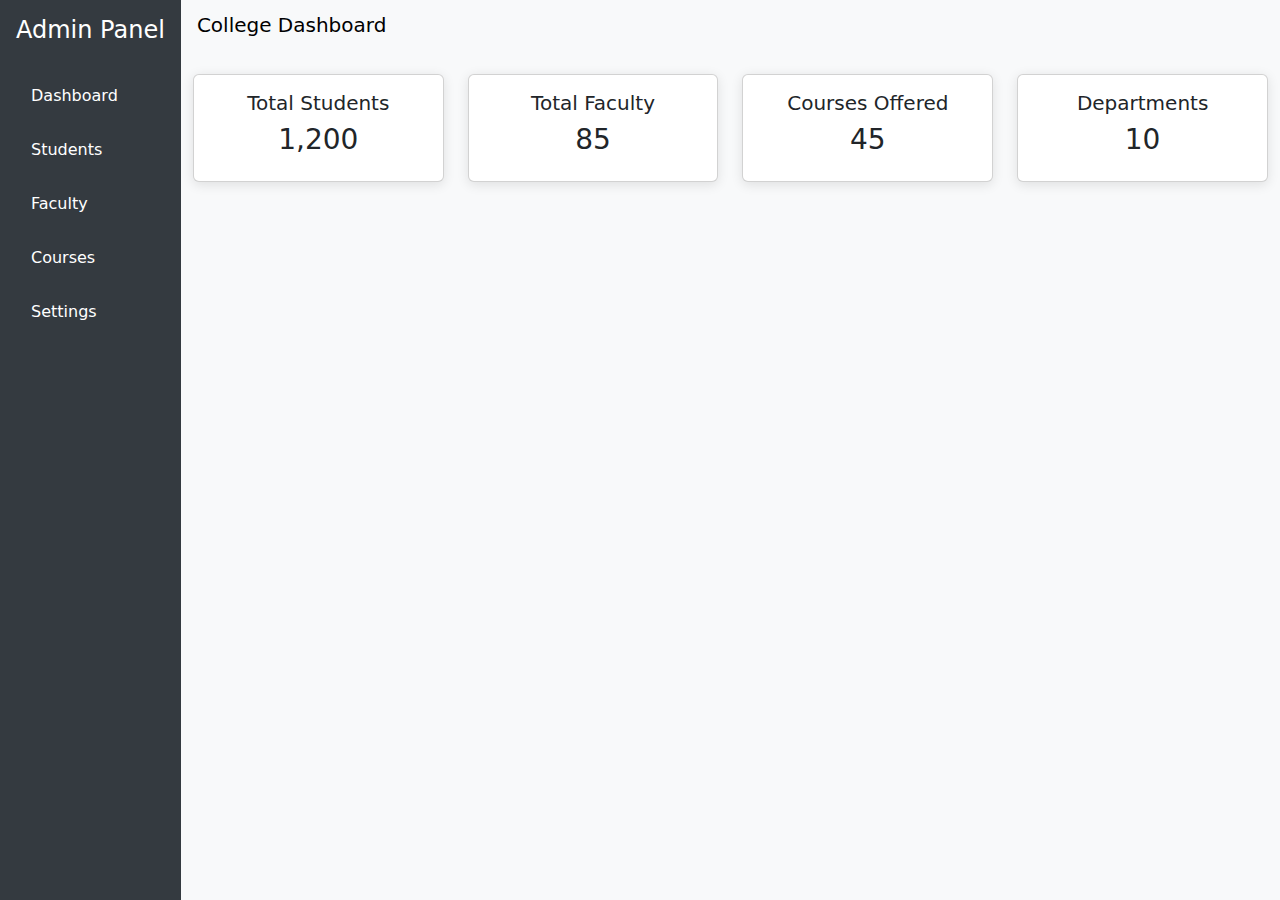
<file: wad 1 college dashboard/index.html>
<!DOCTYPE html>
<html lang="en">
<head>
  <meta charset="UTF-8">
  <meta name="viewport" content="width=device-width, initial-scale=1">
  <title>College Admin Dashboard</title>
  <link href="https://cdn.jsdelivr.net/npm/bootstrap@5.3.2/dist/css/bootstrap.min.css" rel="stylesheet">
  <link rel="stylesheet" href="styles.css">
</head>
<body>

  <div class="d-flex">
    <!-- Sidebar -->
    <div class="sidebar p-3" id="sidebar">
      <h4 class="mb-4">Admin Panel</h4>
      <a href="#">Dashboard</a>
      <a href="#">Students</a>
      <a href="#">Faculty</a>
      <a href="#">Courses</a>
      <a href="#">Settings</a>
    </div>

    <!-- Main Content -->
    <div class="flex-grow-1">
      <!-- Top Bar -->
      <nav class="navbar navbar-light bg-light px-3">
        <button class="btn btn-outline-dark d-md-none" onclick="toggleSidebar()">☰</button>
        <span class="navbar-brand mb-0 h1">College Dashboard</span>
      </nav>

      <!-- Statistics Cards -->
      <div class="container mt-4">
        <div class="row g-4">
          <div class="col-md-6 col-xl-3">
            <div class="card p-3 text-center">
              <h5>Total Students</h5>
              <h3>1,200</h3>
            </div>
          </div>
          <div class="col-md-6 col-xl-3">
            <div class="card p-3 text-center">
              <h5>Total Faculty</h5>
              <h3>85</h3>
            </div>
          </div>
          <div class="col-md-6 col-xl-3">
            <div class="card p-3 text-center">
              <h5>Courses Offered</h5>
              <h3>45</h3>
            </div>
          </div>
          <div class="col-md-6 col-xl-3">
            <div class="card p-3 text-center">
              <h5>Departments</h5>
              <h3>10</h3>
            </div>
          </div>
        </div>
      </div>

    </div>
  </div>

  <script>
    function toggleSidebar() {
      document.getElementById("sidebar").classList.toggle("active");
    }
  </script>

  <script src="https://cdn.jsdelivr.net/npm/bootstrap@5.3.2/dist/js/bootstrap.bundle.min.js"></script>
</body>
</html>
</file>
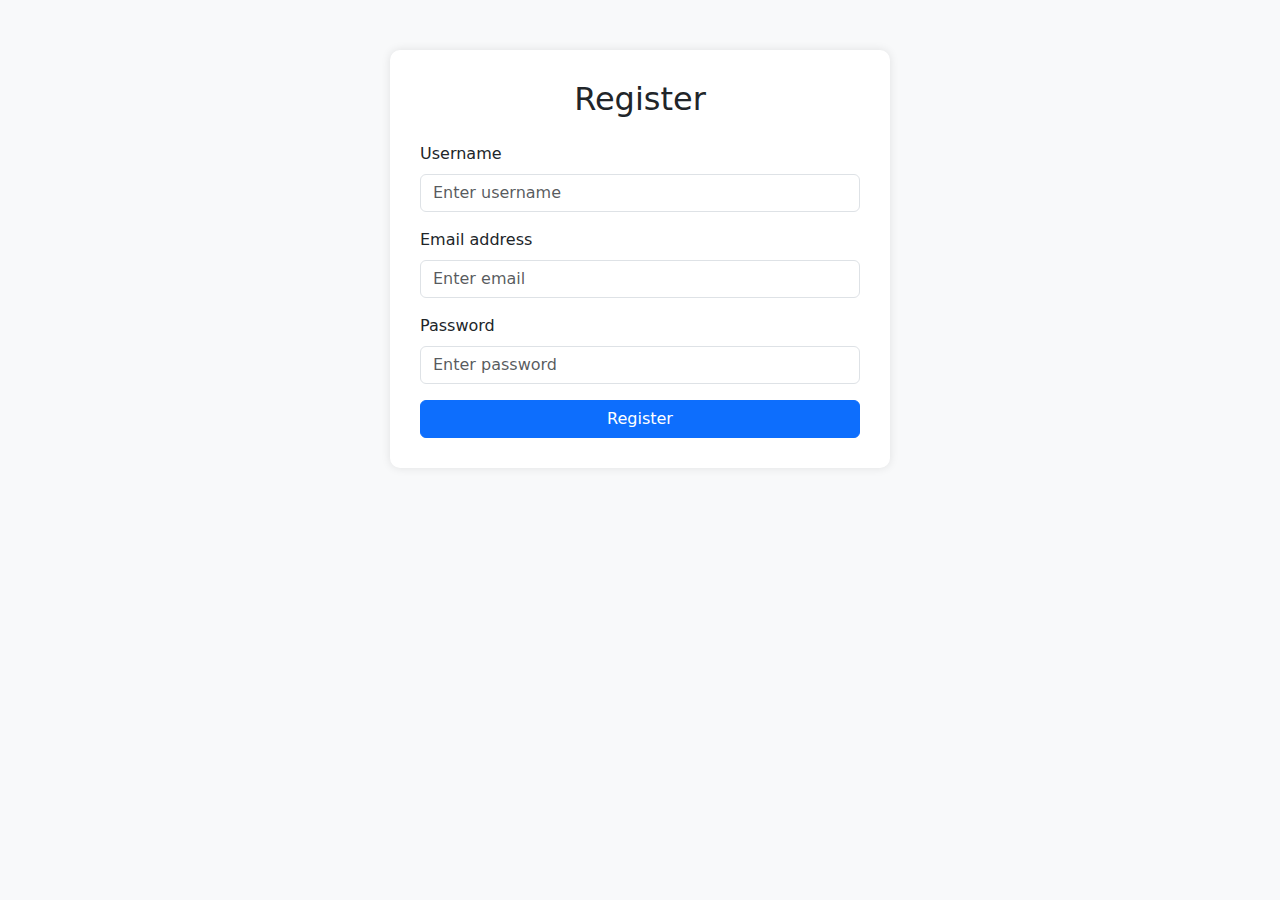
<file: wad 1b registration form/index.html>
<!DOCTYPE html>
<html lang="en">
<head>
  <meta charset="UTF-8" />
  <meta name="viewport" content="width=device-width, initial-scale=1.0" />
  <title>Registration Form</title>
  <link href="https://cdn.jsdelivr.net/npm/bootstrap@5.3.3/dist/css/bootstrap.min.css" rel="stylesheet">
  <style>
    body {
      background-color: #f8f9fa;
    }
    .registration-form {
      max-width: 500px;
      margin: 50px auto;
      padding: 30px;
      background: white;
      border-radius: 10px;
      box-shadow: 0px 0px 10px rgba(0,0,0,0.1);
    }
  </style>
</head>
<body>

  <div class="container">
    <div class="registration-form">
      <h2 class="text-center mb-4">Register</h2>
      <form id="registerForm">
        <div class="mb-3">
          <label for="username" class="form-label">Username</label>
          <input type="text" class="form-control" id="username" placeholder="Enter username" required>
        </div>
        <div class="mb-3">
          <label for="email" class="form-label">Email address</label>
          <input type="email" class="form-control" id="email" placeholder="Enter email" required>
        </div>
        <div class="mb-3">
          <label for="password" class="form-label">Password</label>
          <input type="password" class="form-control" id="password" placeholder="Enter password" required>
        </div>
        <button type="submit" class="btn btn-primary w-100" onclick="saveData()" id="save_btn">Register</button>
      </form>
    </div>
  </div>

  <!-- Optional JS to handle registration logic -->
  <script>
    document.getElementById('registerForm').addEventListener('submit', function (e) {
      e.preventDefault();
      const username = document.getElementById('username').value;
      const email = document.getElementById('email').value;
      const password = document.getElementById('password').value;

      if (username && email && password) {
        const user = { username, email, password };
        localStorage.setItem(email, JSON.stringify(user));
        alert("Registration successful!");
        // Reset form
        this.reset();
      } else {
        alert("Please fill in all fields.");
      }
    });
    function saveData(){
        let username, email, password;
        username=document.getElementById("username").value;
        email=document.getElementById("email").value;
        password=document.getElementById("password").value;

        localStorage.setItem("username",username);
        localStorage.setItem("email",email);
        localStorage.setItem("password",password);
    }
  </script>

</body>
</html>
</file>
<file: wad 1 college dashboard/styles.css>
body {
    min-height: 100vh;
    background-color: #f8f9fa;
  }
  .sidebar {
    min-height: 100vh;
    background-color: #343a40;
    color: white;
  }
  .sidebar a {
    color: white;
    display: block;
    padding: 15px;
    text-decoration: none;
  }
  .sidebar a:hover {
    background-color: #495057;
  }
  .card {
    box-shadow: 0 0.15rem 0.75rem rgba(0, 0, 0, 0.1);
  }
  @media (max-width: 768px) {
    .sidebar {
      position: absolute;
      width: 200px;
      transform: translateX(-100%);
      transition: transform 0.3s ease;
    }
    .sidebar.active {
      transform: translateX(0);
    }
  }
</file>
